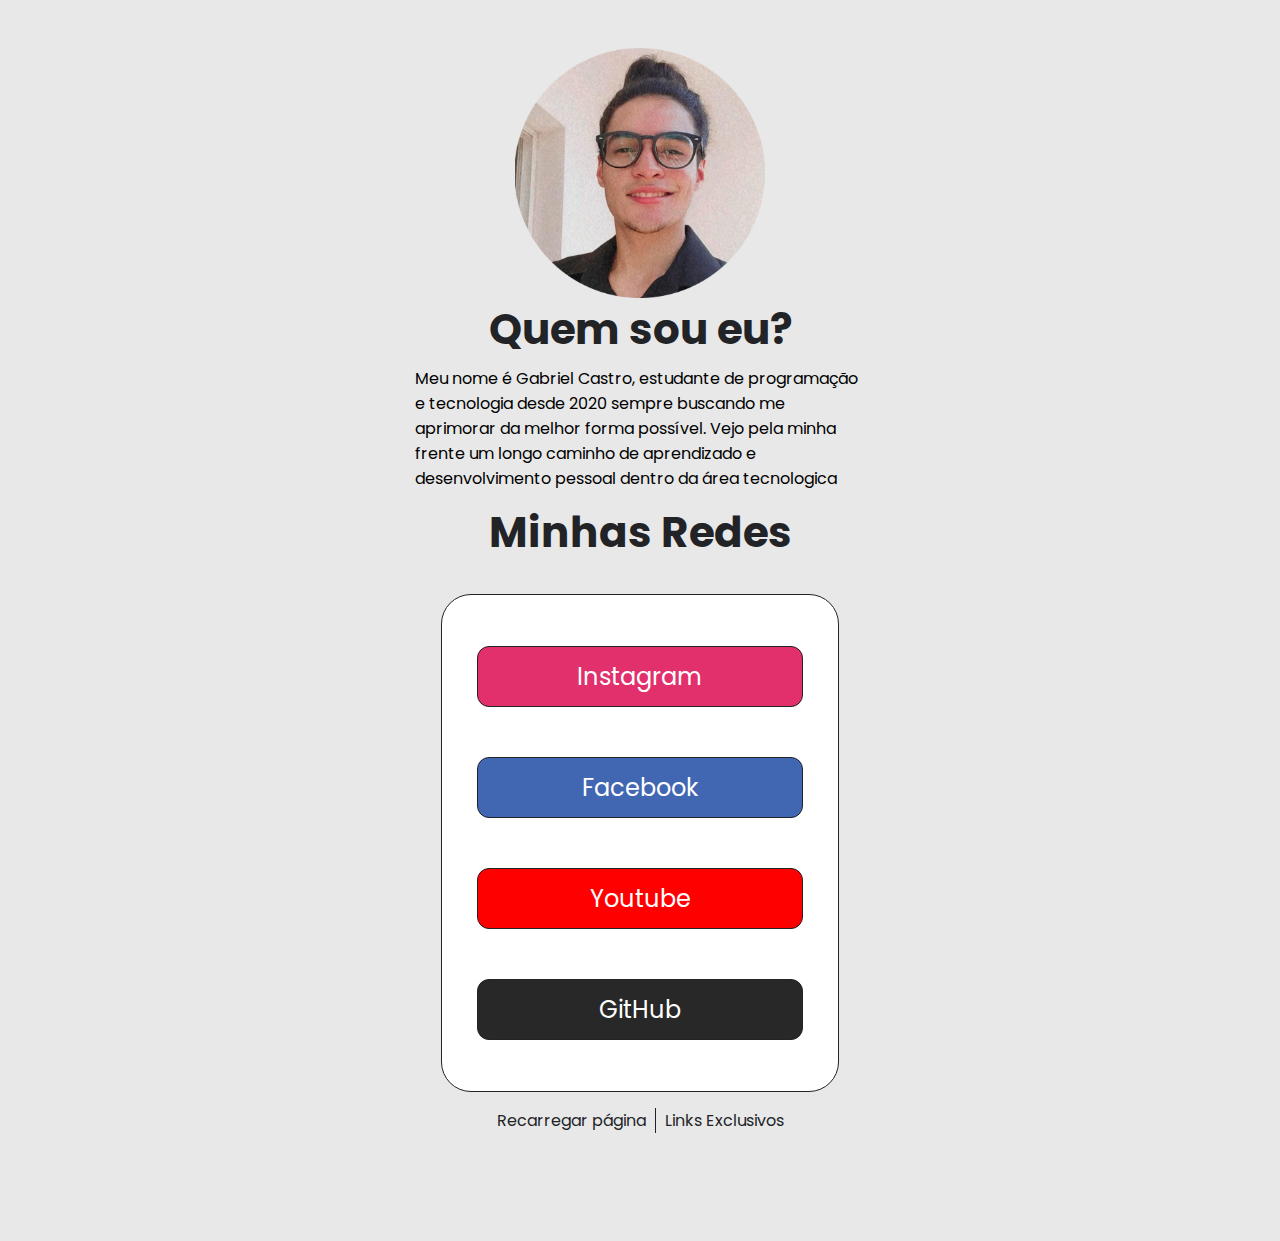
<file: index.html>
<!DOCTYPE html>
<html lang="pt-br">
<head>
    <meta charset="UTF-8">
    <meta http-equiv="X-UA-Compatible" content="IE=edge">
    <meta name="viewport" content="width=device-width, initial-scale=1.0">
    <link rel="stylesheet" href="styles.css">
    <link rel="shortcut icon" href="imagens/perfilOficial.png" type="image/x-icon">
    <title>Sobre mim</title>
</head>
<body>
    <div class="sobre">
        <img src="imagens/perfilOficial.png" alt="Foto de Gabriel" id="perfil">
        <h1>Quem sou eu?</h1>
        <p>Meu nome é Gabriel Castro, estudante de programação e tecnologia desde 2020 sempre buscando me aprimorar da melhor forma possível. Vejo pela minha frente um longo caminho de aprendizado e desenvolvimento pessoal dentro da área tecnologica</p>
    </div>
    
    <h1>Minhas Redes</h1>
    <div class="container">
        <ul class="main">
            <li id="instagram" class="mainLI">
                <a href="https://www.instagram.com/ogabriel_castro/" target="_blank" rel="external" class="mainA">Instagram</a>
            </li>
            <li id="facebook" class="mainLI">
                <a href="https://www.facebook.com/profile.php?id=100005029063696" target="_blank" rel="external" class="mainA">Facebook</a>
            </li>
            <li id="youtube" class="mainLI">
                <a href="https://www.youtube.com/channel/UCBhrNhU8QMb0OSSb7hoKoNw" target="_blank" rel="external" class="mainA">Youtube</a>
            </li>
            <li id="github" class="mainLI">
                <a href="https://github.com/CastroGabriel-hub" target="_blank" rel="external" class="mainA">GitHub</a>
            </li>
        </ul>
    </div>

    <div class="exclusiveLinks negado">
        <ul class="EList negado">
            <li class="ELItens"><a href="index.html" id="refresh" target="_self">Recarregar página</a></li>
            <li class="ELItens" id="lastOne"><a href="pg02.html" target="_self" rel="next">Links Exclusivos</a></li>
        </ul>
    </div>
</body>
</html>
</file>
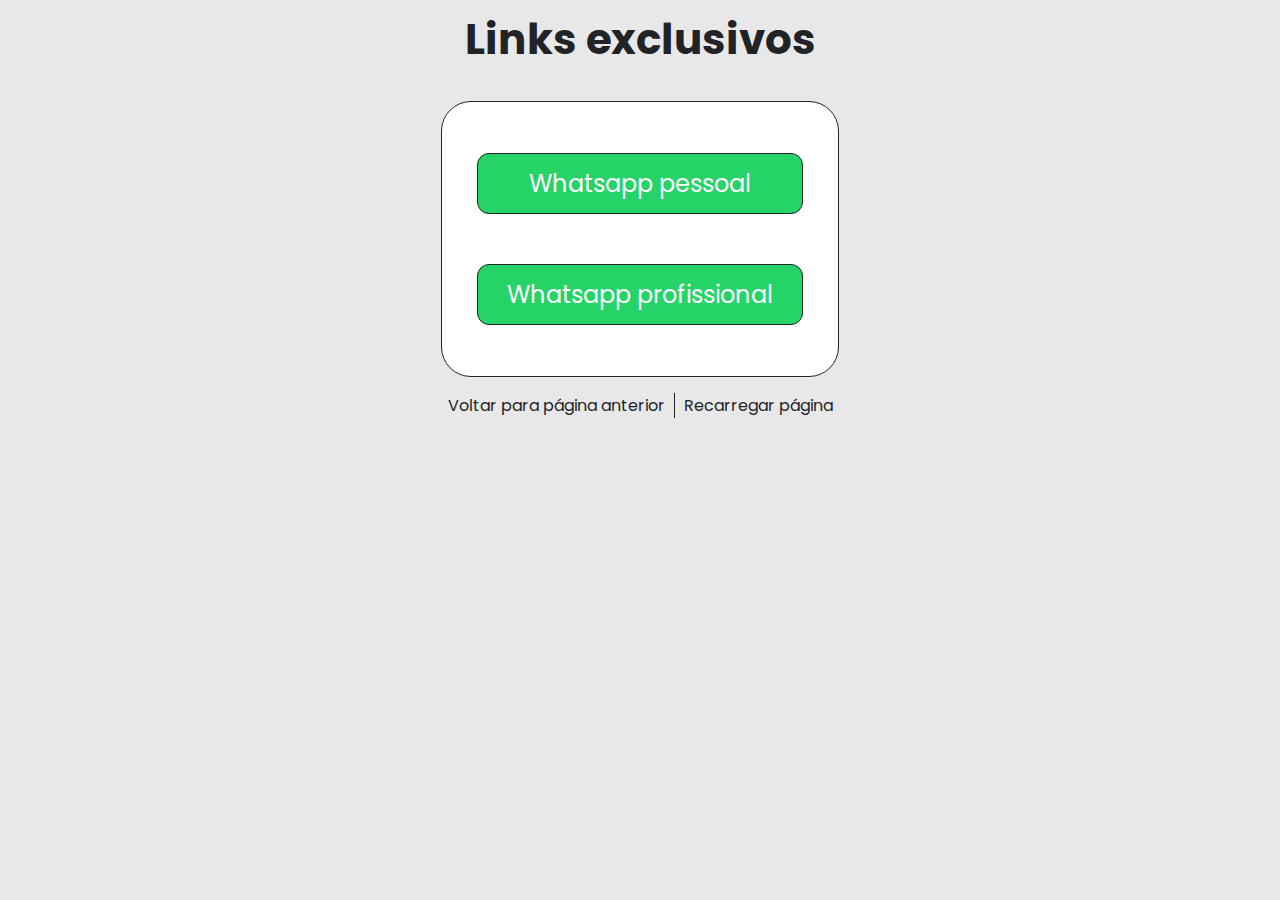
<file: pg02.html>
<!DOCTYPE html>
<html lang="pt-br">
<head>
    <meta charset="UTF-8">
    <meta http-equiv="X-UA-Compatible" content="IE=edge">
    <meta name="viewport" content="width=device-width, initial-scale=1.0">
    <link rel="stylesheet" href="styles.css">
    <title>Links Exclusivos</title>
</head>
<body>
    <h1>Links exclusivos</h1>
    <div class="container">
        <ul class="main">
            <li class="mainLI" id="whatsapp">
                <a href="https://wa.me/" target="_blank" rel="external" class="mainA">Whatsapp pessoal</a>
            </li>
            <li class="mainLI" id="whatsapp">
                <a href="https://wa.me/" target="_blank" rel="external" class="mainA">Whatsapp profissional</a>
            </li>
        </ul>
    </div>
    <div class="exclusiveLinks negado">
        <ul class="EList">
            <li class="ELItens"><a href="index.html" id="refresh" target="_self">Voltar para página anterior</a></li>
            <li class="ELItens" id="lastOne"><a href="pg02.html" target="_self" rel="next">Recarregar página</a></li>
        </ul>
    </div>
</body>
</html>
</file>
<file: styles.css>
@import url('https://fonts.googleapis.com/css2?family=Montserrat&family=Poppins:ital,wght@0,300;1,400&family=Roboto:ital@1&display=swap');

body{
    display: flex;
    flex-direction: column;
    justify-content: center;
    align-items: center;
    font-family: Poppins, Helvetica, Arial;
    background-color: #e8e8e8;
}

div:not(.negado), .exclusiveLinks, .main{
    display: flex;
    flex-direction: column;
    align-items: center;
    justify-content: center;
}

div:not(.negado){
    max-width: 450px;
    max-height: 500px;
    width: auto;
    height: auto;
    padding: 10px;
    margin-top: 30px;
}

.container{
    border: 1px solid #222327;
    border-radius: 30px;
    background-color: #fff;
}

h1{
    font-size: 42px;
    color: #222327;
    margin: 0;
}

p{
    margin-top: 5px;
    margin-bottom: 0;
}
 
#perfil{
    max-width: 250px;
    max-height: 250px;
    width: auto;
    height: auto;
}

.main{
    border-radius: 30px;
    max-width: 380px;
    max-height: 490px;
    width: auto;
    height: auto;
    padding: 0;
}

.main .mainLI{
    list-style: none;
    margin: 25px;
    border: 1px solid #222327;
    border-radius: 12px;
    padding: 12px;
    width: 300px;
    text-align: center;
    font-size: 24px;
}

.main .mainLI:hover{
    transition: 1s;
    width: 90%;
    height: 10%;
    text-align: center;
}

#instagram{
    background-color: #E1306C;
}

#facebook{
    background-color: #4267B2;
}

#youtube{
    background-color: #FF0000;
}

#github{
    background-color: #282828;
}

#whatsapp{
    background-color: #25D366;
}

.mainA{
    text-decoration: none;
    color: #fff;
}

.exclusiveLinks{
    width: 500px;
}

.EList{
    display: flex;
    flex-direction: row;
    padding: 0;
    margin-bottom: 100px;
}

.ELItens{
    padding-right: 9px;
    padding-left: 9px;
    list-style: none;
}

.ELItens a{
    text-decoration: none;
    color: #222327;
}

#lastOne{
    border-left: 1px solid #222327;
}
</file>
